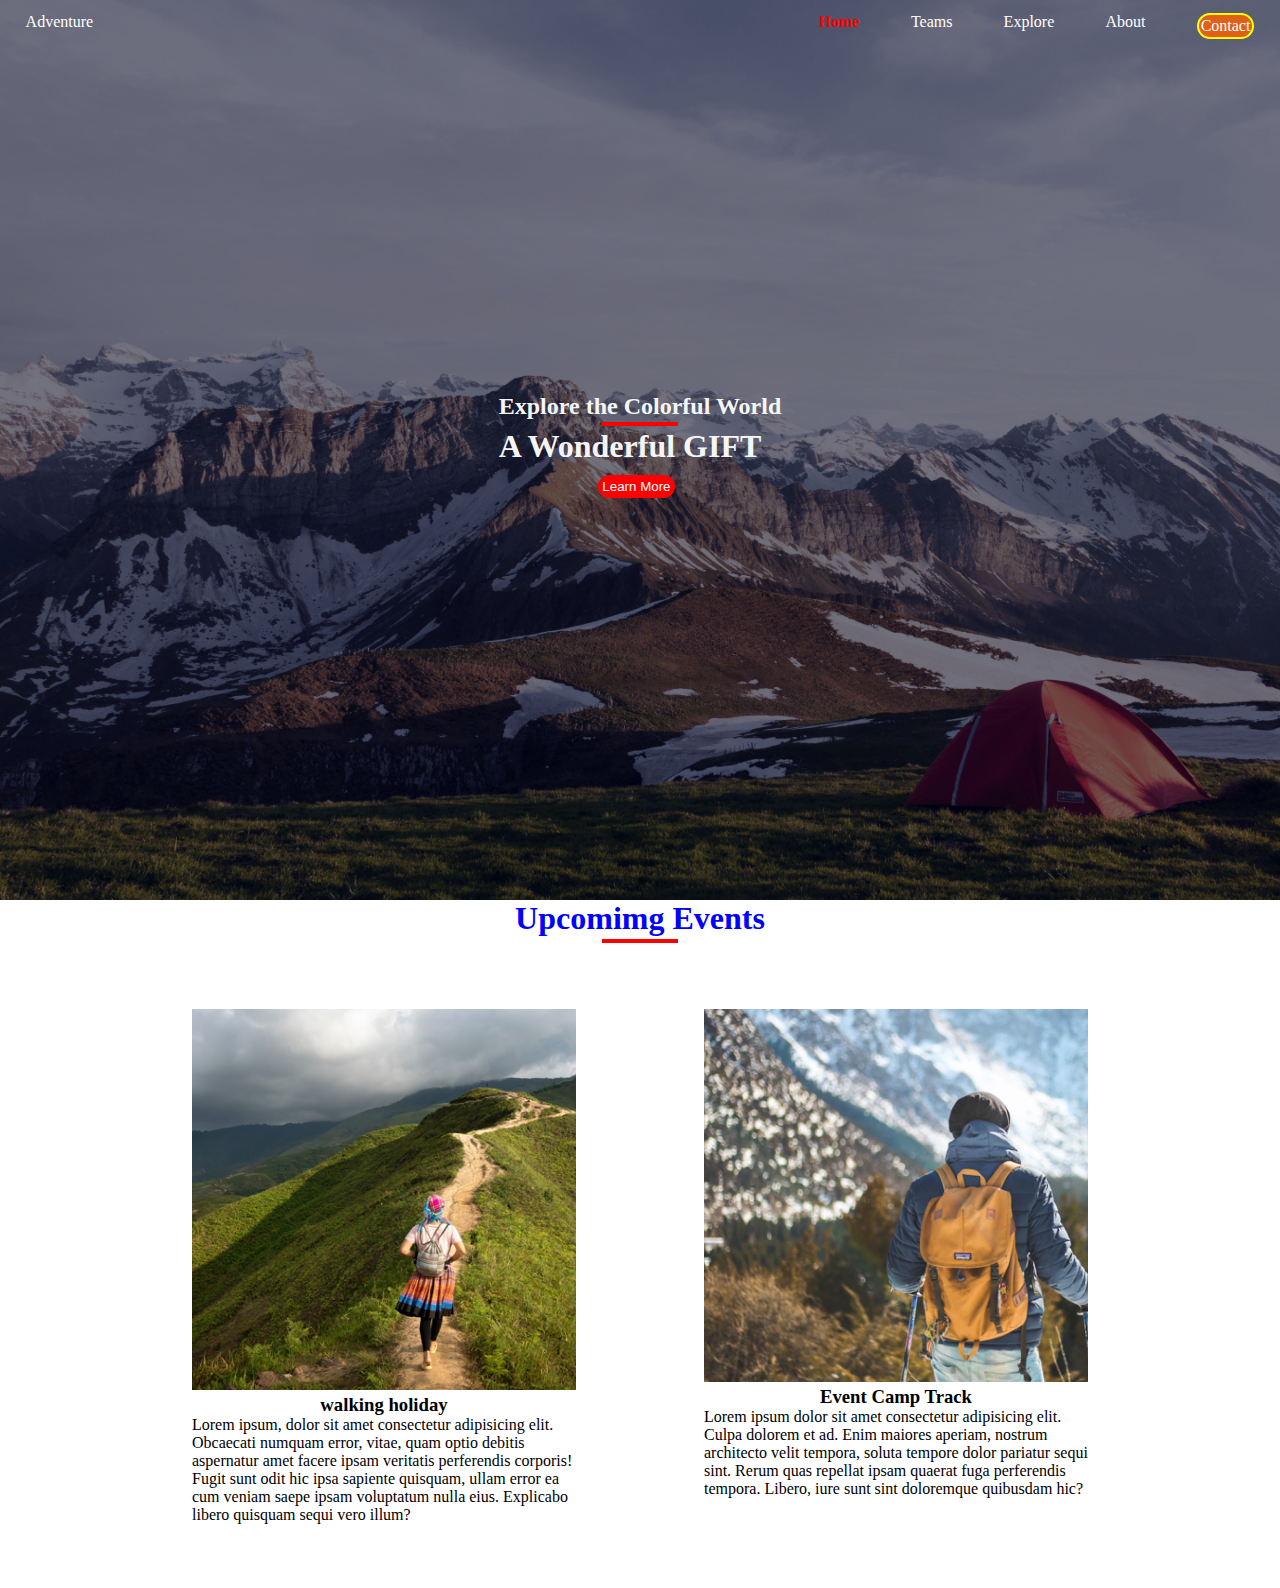
<file: index.html>
<!DOCTYPE html>
<html lang="en">

<head>
    <meta charset="UTF-8">
    <meta http-equiv="X-UA-Compatible" content="IE=edge">
    <meta name="viewport" content="width=device-width, initial-scale=1.0">
    <title>Document</title>
</head>
<link rel="stylesheet" href="style.css">

<body>
    <div class="navbar">
        <div class="first">
            <div class="nav-content">Adventure</div>
        </div>
        <div class="second">
            <div class="nav-content Home">Home</div>
            <div class="nav-content">Teams</div>
            <div class="nav-content">Explore</div>
            <div class="nav-content">About</div>
            <div class="nav-content contact">Contact</div>
        </div>
    </div>
    <div class="header">
        <div class="header-content">
            <h2>Explore the Colorful World</h2>
          <CENTER> <div class="line"></div></CENTER> 
            <h1> A Wonderful GIFT </h1>
            <button class="learnb"> Learn More </button>
        </div>
    </div>
  <center>  <h1 class="events">Upcomimg Events</h1><div class="line"></div></center>
  <div class="cards">
      <div class="card">
      <img src="./img/img2.png" alt="">
      <center><h3>walking holiday</h3></center>
      <p>Lorem ipsum, dolor sit amet consectetur adipisicing elit. Obcaecati numquam error, vitae, quam optio debitis aspernatur amet facere ipsam veritatis perferendis corporis! Fugit sunt odit hic ipsa sapiente quisquam, ullam error ea cum veniam saepe ipsam voluptatum nulla eius. Explicabo libero quisquam sequi vero illum?</p>
    </div>
      <div class="card">
  <img src="./img/img1.png" alt="image not found akhilesh ">
  <center>
      <h3>Event Camp Track</h3>
    </center>
    <p>Lorem ipsum dolor sit amet consectetur adipisicing elit. Culpa dolorem et ad. Enim maiores aperiam, nostrum architecto velit tempora, soluta tempore dolor pariatur sequi sint. Rerum quas repellat ipsam quaerat fuga perferendis tempora. Libero, iure sunt sint doloremque quibusdam hic?</p>
        </div>
    </div>
</body>

</html>
</file>
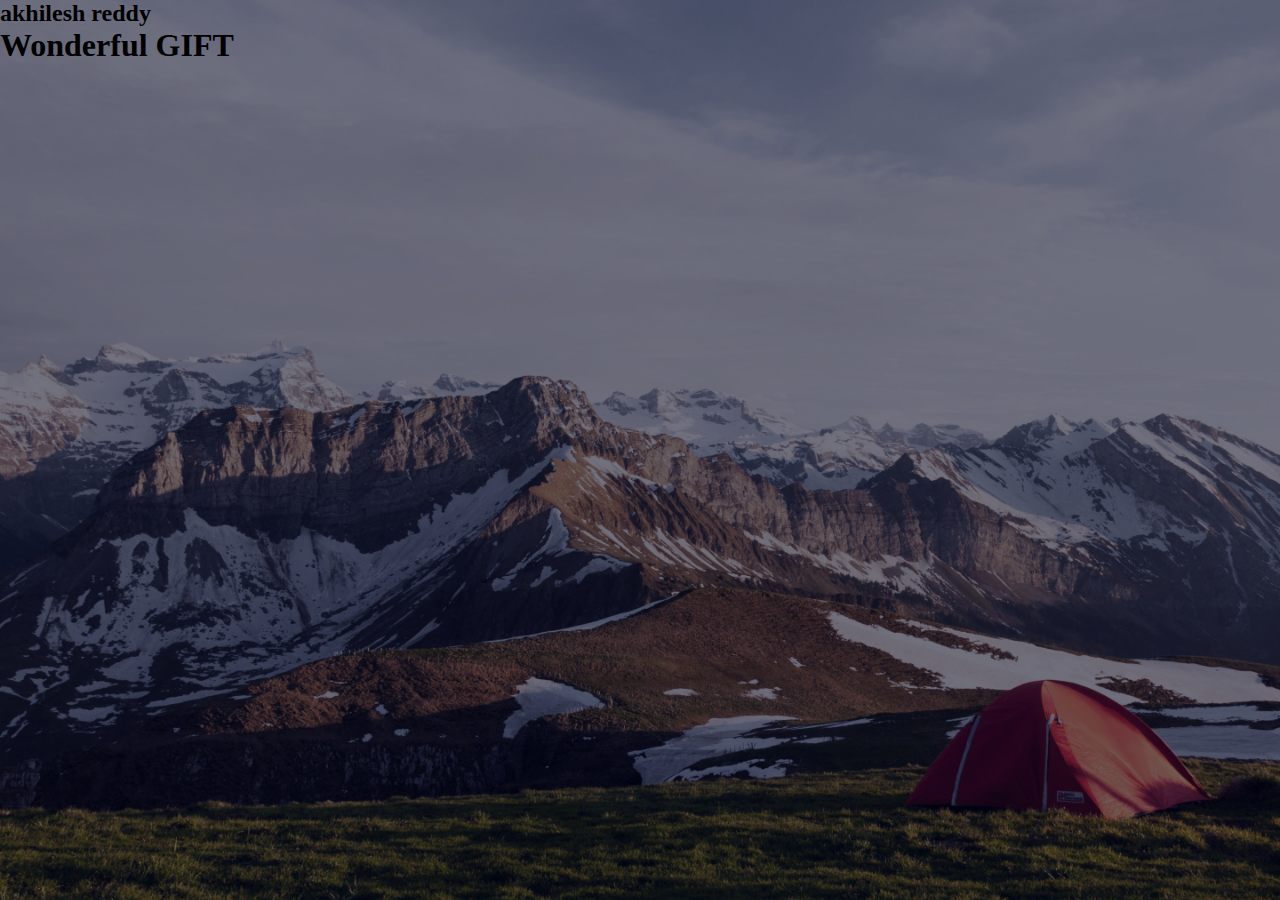
<file: a.html>
<!DOCTYPE html>
<html lang="en">
<head>
    <meta charset="UTF-8">
    <meta http-equiv="X-UA-Compatible" content="IE=edge">
    <meta name="viewport" content="width=device-width, initial-scale=1.0">
    <title>Document</title>
</head>
<style>
    *
    {
        padding: 0px;
        margin: 0px;
        box-sizing: border-box;
    }
  .header
    {
        background-image: url(img/header-bg.png);
        background-repeat: no-repeat;
        background-size: cover;
       width: 100vw;
       height:100vh;
    }
</style>
<body>
  <div class="header">
      <div class="header-content">
          <h2> akhilesh reddy</h2>
<h1>Wonderful GIFT </h1>
      </div>
  </div>
</body>
</html>
</file>
<file: style.css>
*
{
    padding: 0px;
    margin: 0px;
    box-sizing: border-box;
}
.header
{
    background-image: url(img/header-bg.png);
    background-repeat: no-repeat;
    background-size: cover;
   width: 100vw;
   height:100vh;
   display: flex;
   justify-content: center;
 align-items: center;
   color:whitesmoke;
   background-color: yellow;
}
.line
{
height:1px;
    width:6vw;
    /* position: relative; */
    left:80px;
    background-color: red;
    border:2px solid red;
    margin:2px;
}
.learnb
{
    color:white;
    border: 2px solid red;
    border-radius:20px;
    padding:2px;
    background-color: red;
    position: relative;
    left:7vw;
    margin:10px;
}
.line:hover
{
    
    background-color: whitesmoke;
}

.navbar
{
    position: absolute;
    display:flex;
   width:100vw;
}
.nav-content
{     color:white;
    margin:1vw 2vw; 
}
.nav-content:hover
{width:10vw
    font-weight: bolder;
    color:yellow;
   /* background-color:violet; */
   font-size:22px
}
.second
{
    width:100vw;
    /* border:2px solid green; */
    display:flex;
    justify-content: flex-end; 
}
.Home
{
    color:red;
    font-weight: bold;
}
.contact
{
    border-radius:20px;
    padding:2px;
    border:2px solid yellow;
background-color: rgb(223, 96, 22);
}
.events
{
    color:blue;
}
.cards
{
    display: flex;
    justify-content: center;
}
.card
{
    width:30%;
margin:5vw;
overflow: hidden;
}
</file>
